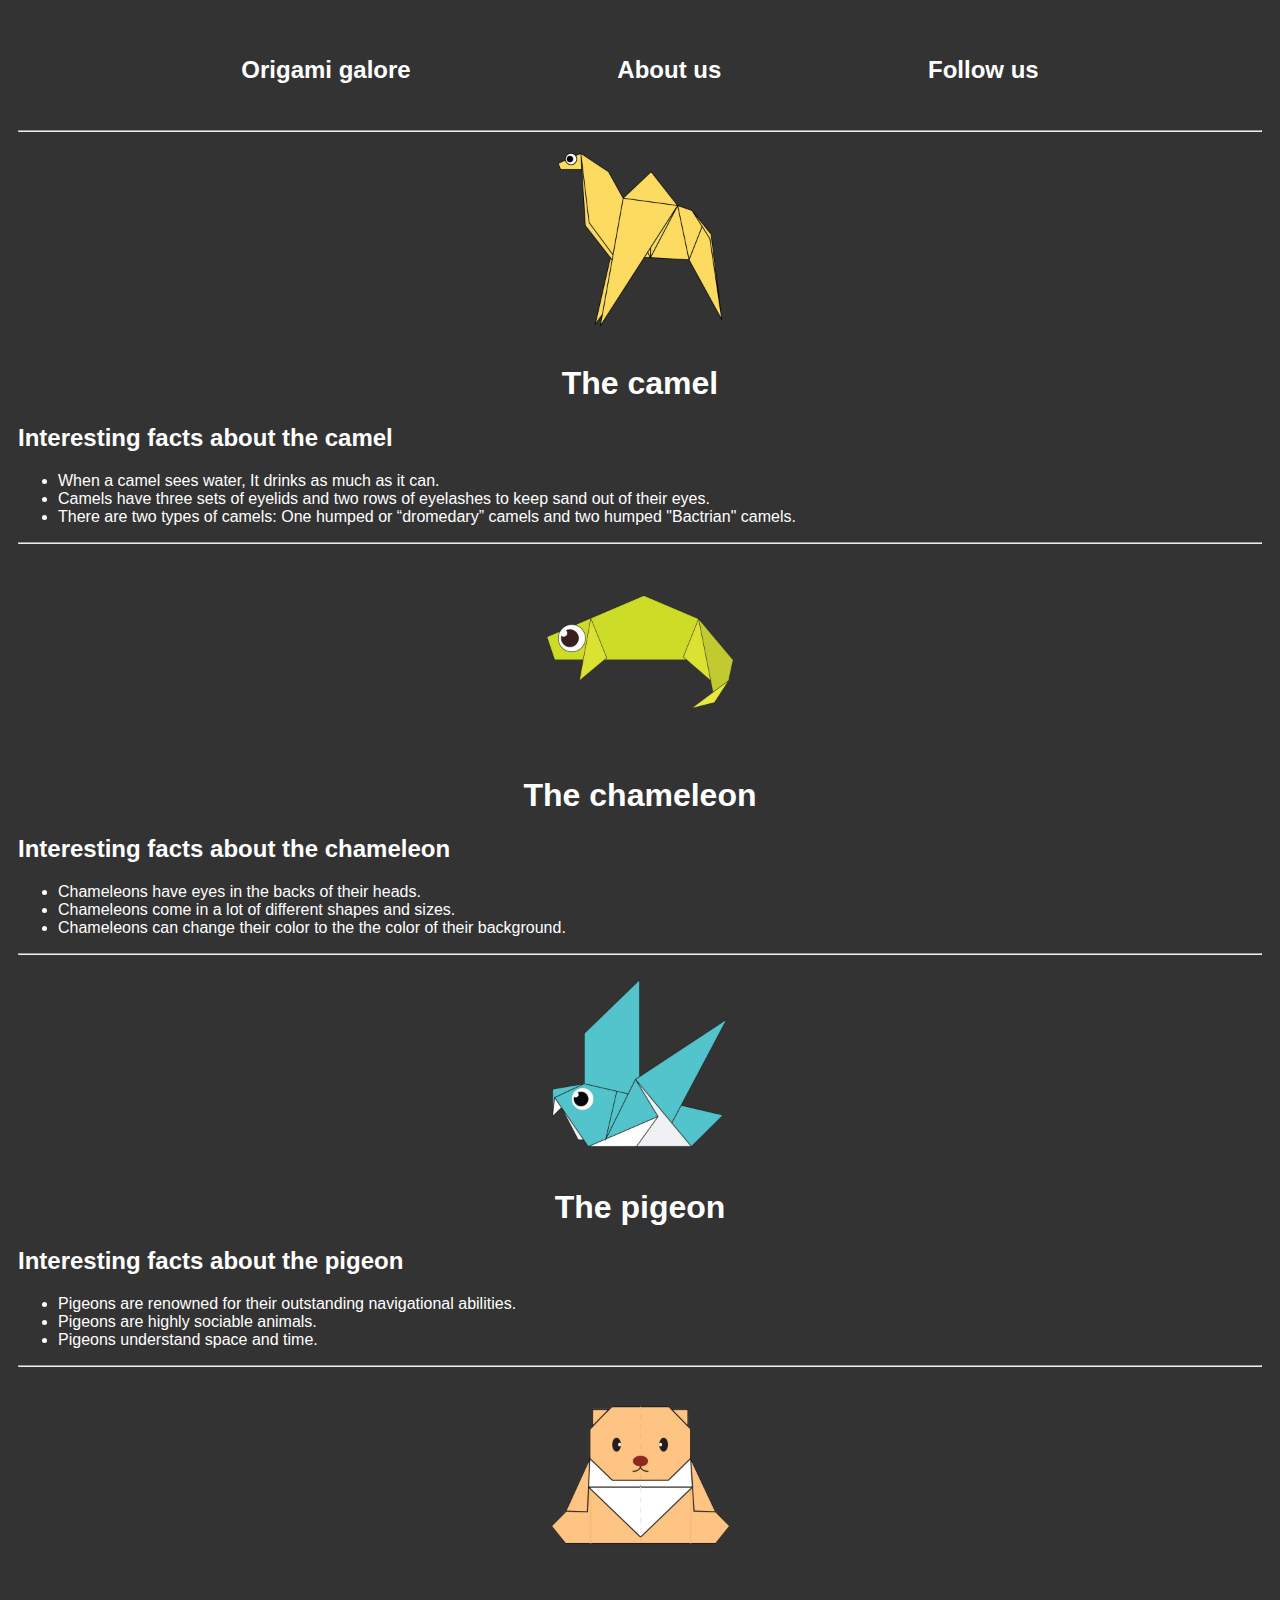
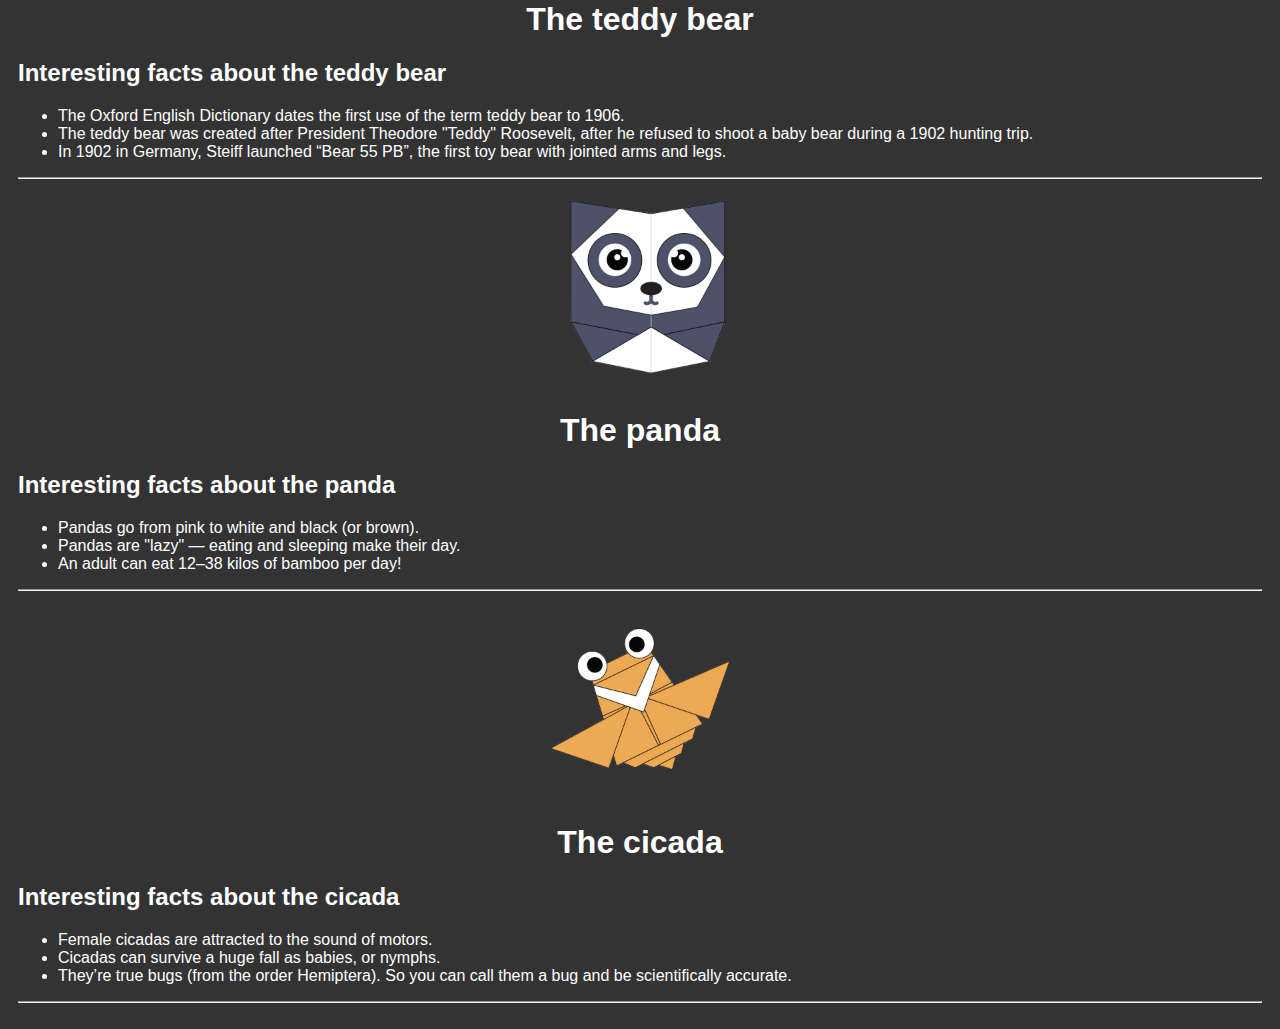
<file: index.html>
<!DOCTYPE html>
<html lang="en">
<head>
    <meta charset="UTF-8">
    <meta name="viewport" content="width=device-width, initial-scale=1.0">
    <title>Origami galore</title>
    <link rel="stylesheet" href="style.css">
    <link rel="stylesheet" href="https://cdnjs.cloudflare.com/ajax/libs/font-awesome/5.13.1/css/all.min.css">

</head>
<body>
    <i class="fas fa-origami fa-2x fa-spin"></i>
    <main>
      <h2><b><a href="index.html">Origami galore</a></b>
    <a href="about.html">About us</a>
    <a href="follow.html">Follow us</a></h2>

    </main>
    <br>
    <hr>
<!-- Start of section -->
<header>
<a href="http://origami.me/camel/"><img src="./images/camel.png" alt="" width = 200px></a>
<h1>The camel</h1>
</header>
<h2>Interesting facts about the camel</h2>
    <ul>
        <li>When a camel sees water, It drinks as much as it can.</li>
        <li>Camels have three sets of eyelids and two rows of eyelashes to keep sand out of their eyes.</li>
        <li>There are two types of camels: One humped or “dromedary” camels and two humped "Bactrian" camels.</li>
    </ul>
    <hr>
<!-- End of section -->
<!-- Start of section -->
<header>
    <a href="http://origami.me/chameleon/"><img src="./images/chameleon.png" alt="" width = 200px></a>
    <h1>The chameleon</h1>
    </header>
    <h2>Interesting facts about the chameleon</h2>
        <ul>
            <li>Chameleons have eyes in the backs of their heads.</li>
            <li>Chameleons come in a lot of different shapes and sizes.</li>
            <li>Chameleons can change their color to the the color of their background.</li>
        </ul>
        <hr>
<!-- End of section -->
<!-- Start of section -->
<header>
    <a href="http://origami.me/pigeon/"><img src="./images/pigeon.png" alt="" width = 200px></a>
    <h1>The pigeon</h1>
    </header>
    <h2>Interesting facts about the pigeon</h2>
        <ul>
            <li>Pigeons are renowned for their outstanding navigational abilities.</li>
            <li>Pigeons are highly sociable animals.</li>
            <li>Pigeons understand space and time.</li>
        </ul>
        <hr>
<!-- End of section -->
<!-- Start of section -->
<header>
    <a href="http://origami.me/teddy-bear/"><img src="./images/teddy.png" alt="" width = 200px></a>
    <h1>The teddy bear</h1>
    </header>
    <h2>Interesting facts about the teddy bear</h2>
        <ul>
            <li>The Oxford English Dictionary dates the first use of the term teddy bear to 1906.</li>
            <li>The teddy bear was created after President Theodore "Teddy" Roosevelt, after he refused to shoot a baby bear during a 1902 hunting trip.</li>
            <li>In 1902 in Germany, Steiff launched “Bear 55 PB”, the first toy bear with jointed arms and legs.</li>
        </ul>
        <hr>
<!-- End of section -->
<!-- Start of section -->
<header>
    <a href="http://origami.me/panda/"><img src="./images/panda.png" alt="" width = 200px></a>
    <h1>The panda</h1>
</header>
    <h2>Interesting facts about the panda</h2>
        <ul>
            <li>Pandas go from pink to white and black (or brown).</li>
            <li>Pandas are "lazy" — eating and sleeping make their day.</li>
            <li>An adult can eat 12–38 kilos of bamboo per day!</li>
        </ul>
        <hr>
<!-- End of section -->
<!-- Start of section -->
<header>
    <a href="http://origami.me/flying-cicada/"><img src="./images/cicada.png" alt="" width = 200px></a>
    <h1>The cicada</h1>
</header>
    <h2>Interesting facts about the cicada</h2>
        <ul>
            <li>Female cicadas are attracted to the sound of motors.</li>
            <li>Cicadas can survive a huge fall as babies, or nymphs.</li>
            <li>They’re true bugs (from the order Hemiptera). So you can call them a bug and be scientifically accurate.</li>
        </ul>
        <hr>
<!-- End of section -->

</body>
</html>
</file>
<file: style.css>
a {
    text-decoration: none;
    color:white;
    padding:100px;
    text-align: center;
    text-align: center;

}
body{
    background: #333;
    color:white;
padding: 10px;
    font-family:-apple-system, BlinkMacSystemFont, 'Segoe UI', Roboto, Oxygen, Ubuntu, Cantarell, 'Open Sans', 'Helvetica Neue', sans-serif;
}
header , img{
    text-align: center;

}
main {
    text-align: center;
}
</file>
